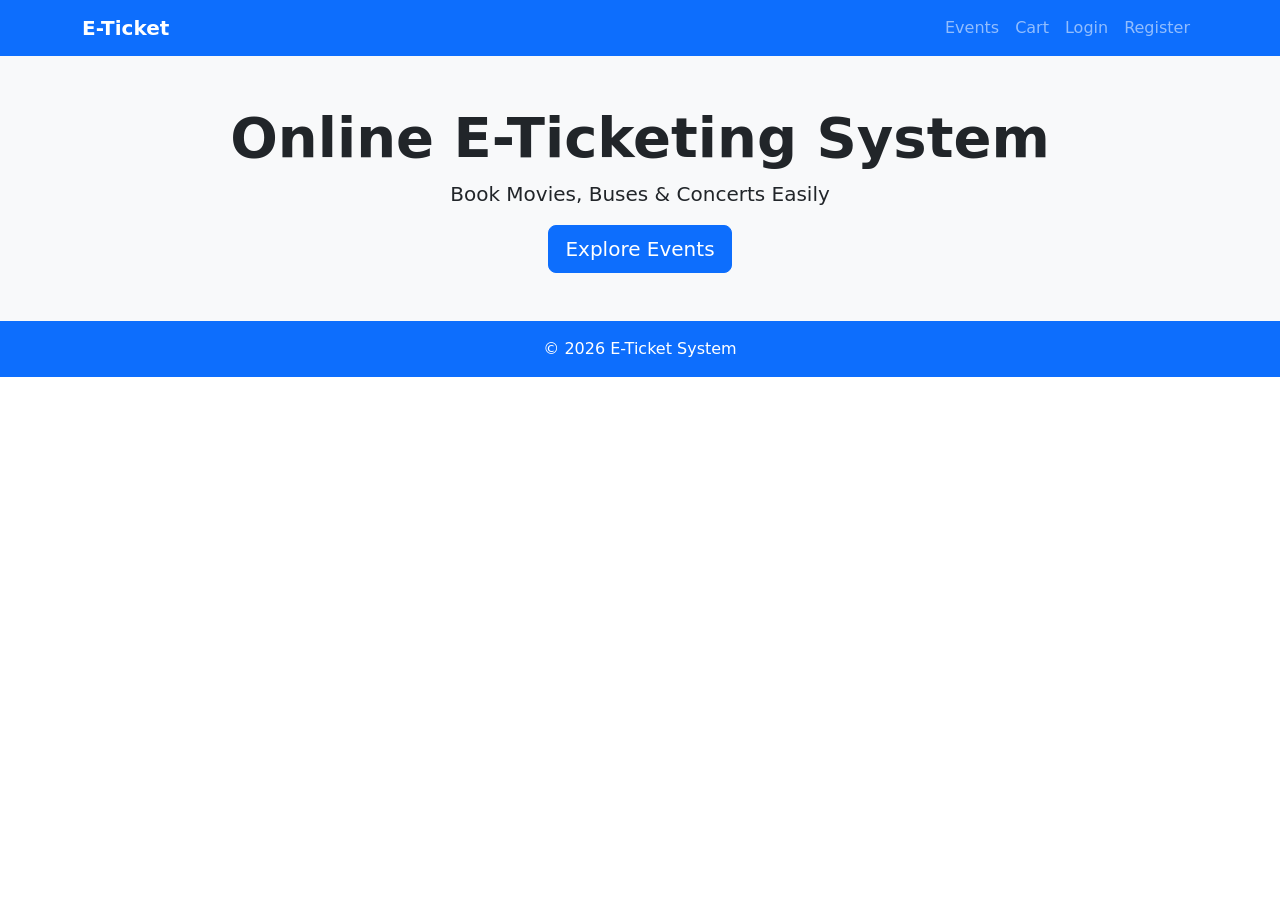
<file: index.html>
<!DOCTYPE html>
<html lang="en">
<head>
<meta charset="UTF-8">
<meta name="viewport" content="width=device-width, initial-scale=1">
<title>E-Ticket System</title>
<link href="https://cdn.jsdelivr.net/npm/bootstrap@5.3.2/dist/css/bootstrap.min.css" rel="stylesheet">
<link href="https://cdn.jsdelivr.net/npm/bootstrap-icons@1.11.3/font/bootstrap-icons.css" rel="stylesheet">
</head>

<body>

<!-- Navbar -->
<nav class="navbar navbar-expand-lg navbar-dark bg-primary">
<div class="container">
<a class="navbar-brand fw-bold" href="index.html">E-Ticket</a>
<button class="navbar-toggler" type="button" data-bs-toggle="collapse" data-bs-target="#nav">
<span class="navbar-toggler-icon"></span>
</button>

<div class="collapse navbar-collapse" id="nav">
<ul class="navbar-nav ms-auto">
<li class="nav-item"><a class="nav-link" href="events.html">Events</a></li>
<li class="nav-item"><a class="nav-link" href="cart.html">Cart</a></li>
<li class="nav-item"><a class="nav-link" href="login.html">Login</a></li>
<li class="nav-item"><a class="nav-link" href="register.html">Register</a></li>
</ul>
</div>
</div>
</nav>

<!-- Hero -->
<section class="bg-light text-center py-5">
<div class="container">
<h1 class="display-4 fw-bold">Online E-Ticketing System</h1>
<p class="lead">Book Movies, Buses & Concerts Easily</p>
<a href="events.html" class="btn btn-primary btn-lg">Explore Events</a>
</div>
</section>

<footer class="bg-primary text-white text-center py-3">
© 2026 E-Ticket System
</footer>

<script src="https://cdn.jsdelivr.net/npm/bootstrap@5.3.2/dist/js/bootstrap.bundle.min.js"></script>
</body>
</html>
</file>
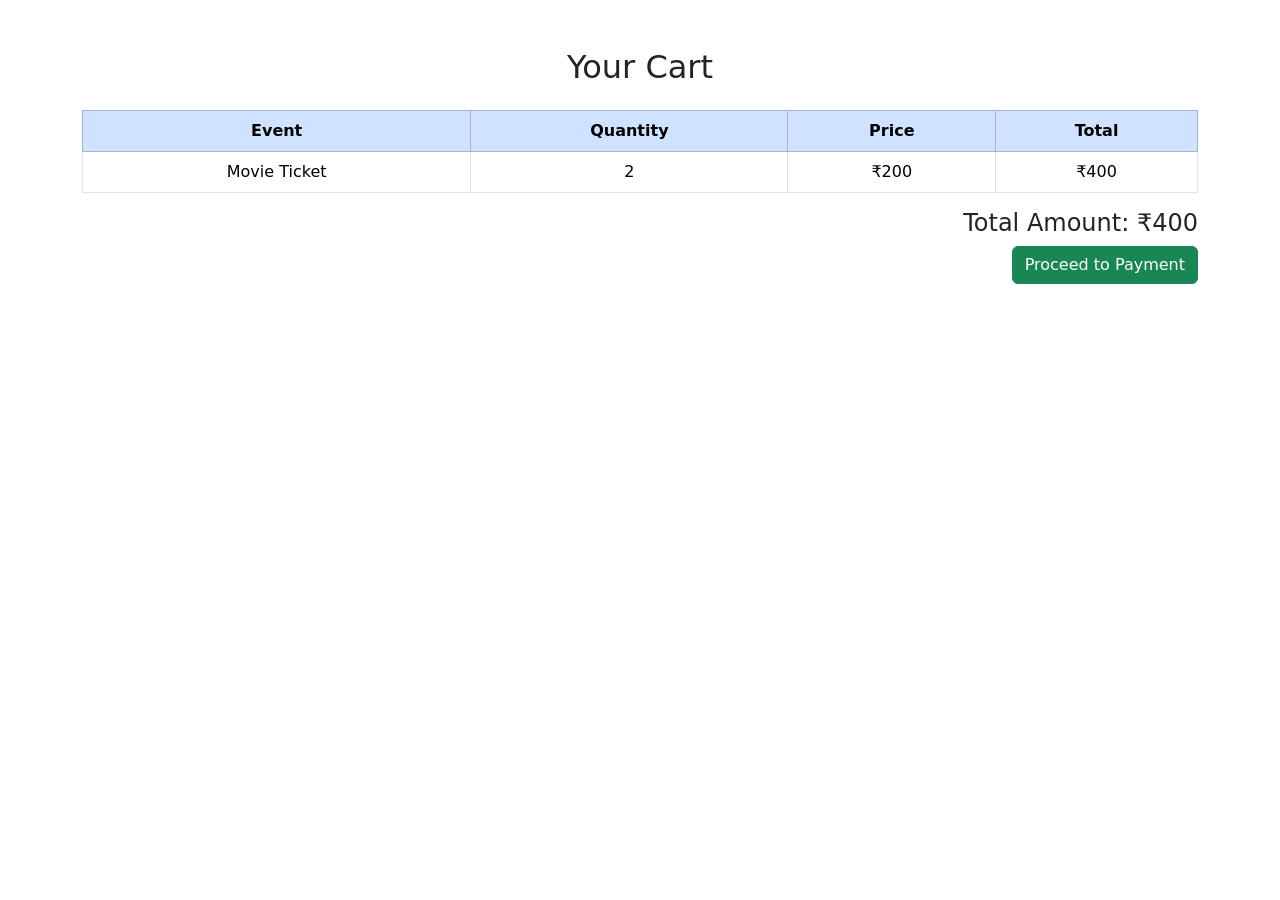
<file: cart.html>
<!DOCTYPE html>
<html>
<head>
<title>Cart</title>
<link href="https://cdn.jsdelivr.net/npm/bootstrap@5.3.2/dist/css/bootstrap.min.css" rel="stylesheet">
</head>
<body>

<div class="container py-5">
<h2 class="text-center mb-4">Your Cart</h2>

<table class="table table-bordered text-center">
<thead class="table-primary">
<tr>
<th>Event</th>
<th>Quantity</th>
<th>Price</th>
<th>Total</th>
</tr>
</thead>

<tbody>
<tr>
<td>Movie Ticket</td>
<td>2</td>
<td>₹200</td>
<td>₹400</td>
</tr>
</tbody>
</table>

<div class="text-end">
<h4>Total Amount: ₹400</h4>
<button class="btn btn-success">Proceed to Payment</button>
</div>

</div>

</body>
</html>
</file>
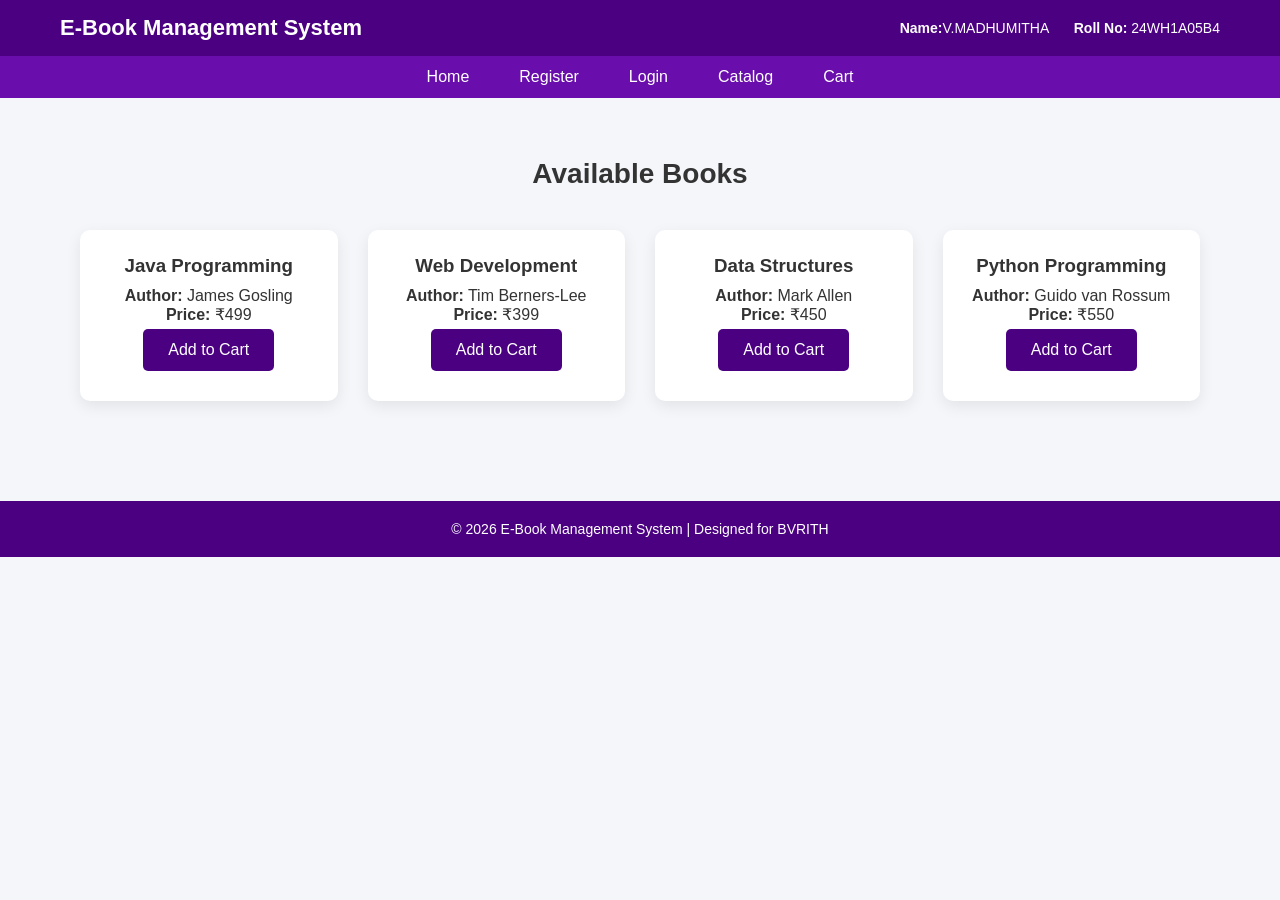
<file: catalog.html>
<!DOCTYPE html>
<html>
<head>
  <title>Catalog - E-Book Management System</title>
  <link rel="stylesheet" href="style.css">
</head>
<body>

<header class="main-header">
  <div class="logo">E-Book Management System</div>
  <div class="user-info">
    <span><strong>Name:</strong>V.MADHUMITHA</span>
    <span><strong>Roll No:</strong> 24WH1A05B4</span>
  </div>
</header>

<nav class="navbar">
  <a href="index.html">Home</a>
  <a href="register.html">Register</a>
  <a href="login.html">Login</a>
  <a href="catalog.html">Catalog</a>
  <a href="cart.html">Cart</a>
</nav>

<section class="catalog">
  <h2 class="section-title">Available Books</h2>

  <div class="book-grid">

    <div class="book-card">
      <h3>Java Programming</h3>
      <p><strong>Author:</strong> James Gosling</p>
      <p><strong>Price:</strong> ₹499</p>
      <a href="cart.html" class="btn secondary">Add to Cart</a>
    </div>

    <div class="book-card">
      <h3>Web Development</h3>
      <p><strong>Author:</strong> Tim Berners-Lee</p>
      <p><strong>Price:</strong> ₹399</p>
      <a href="cart.html" class="btn secondary">Add to Cart</a>
    </div>

    <div class="book-card">
      <h3>Data Structures</h3>
      <p><strong>Author:</strong> Mark Allen</p>
      <p><strong>Price:</strong> ₹450</p>
      <a href="cart.html" class="btn secondary">Add to Cart</a>
    </div>

    <div class="book-card">
      <h3>Python Programming</h3>
      <p><strong>Author:</strong> Guido van Rossum</p>
      <p><strong>Price:</strong> ₹550</p>
      <a href="cart.html" class="btn secondary">Add to Cart</a>
    </div>

  </div>
</section>

<footer>
  © 2026 E-Book Management System | Designed for BVRITH
</footer>

</body>
</html>
</file>
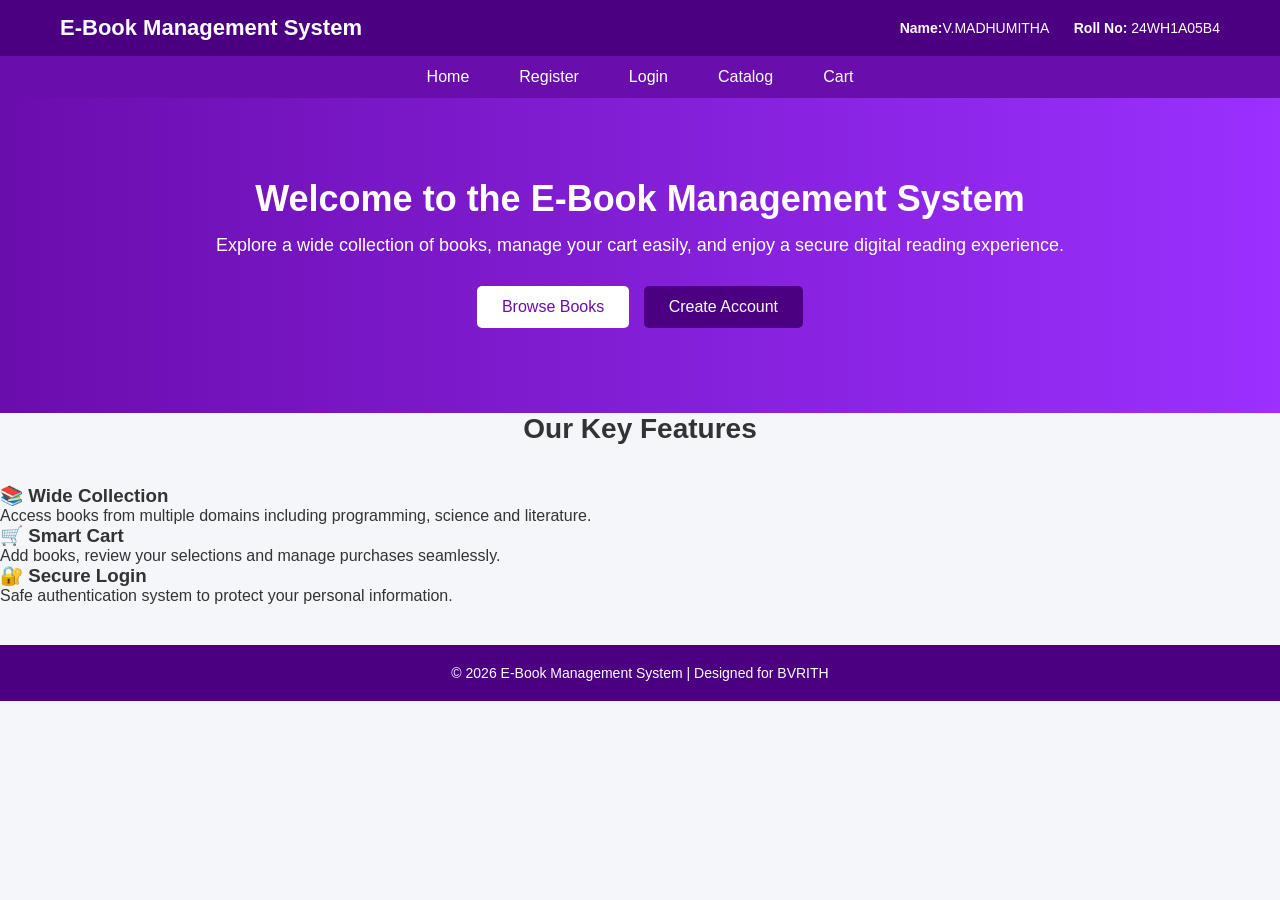
<file: ecommerce.html>
<!DOCTYPE html>
<html>
<head>
  <title>E-Book Management System</title>
  <link rel="stylesheet" href="style.css">
</head>
<body>

<!-- HEADER -->
<header class="main-header">
  <div class="logo">E-Book Management System</div>
  <div class="user-info">
    <span><strong>Name:</strong>V.MADHUMITHA</span>
    <span><strong>Roll No:</strong> 24WH1A05B4</span>
  </div>
</header>

<!-- NAVBAR -->
<nav class="navbar">
  <a href="index.html">Home</a>
  <a href="register.html">Register</a>
  <a href="login.html">Login</a>
  <a href="catalog.html">Catalog</a>
  <a href="cart.html">Cart</a>
</nav>

<!-- HERO SECTION -->
<section class="hero">
  <div class="hero-content">
    <h1>Welcome to the E-Book Management System</h1>
    <p>
      Explore a wide collection of books, manage your cart easily,
      and enjoy a secure digital reading experience.
    </p>

    <div class="hero-buttons">
      <a href="catalog.html" class="btn primary">Browse Books</a>
      <a href="register.html" class="btn secondary">Create Account</a>
    </div>
  </div>
</section>

<!-- FEATURES SECTION -->
<section class="features">
  <h2 class="section-title">Our Key Features</h2>

  <div class="feature-grid">

    <div class="feature-card">
      <h3>📚 Wide Collection</h3>
      <p>Access books from multiple domains including programming, science and literature.</p>
    </div>

    <div class="feature-card">
      <h3>🛒 Smart Cart</h3>
      <p>Add books, review your selections and manage purchases seamlessly.</p>
    </div>

    <div class="feature-card">
      <h3>🔐 Secure Login</h3>
      <p>Safe authentication system to protect your personal information.</p>
    </div>

  </div>
</section>

<!-- FOOTER -->
<footer>
  © 2026 E-Book Management System | Designed for BVRITH
</footer>

</body>
</html>
</file>
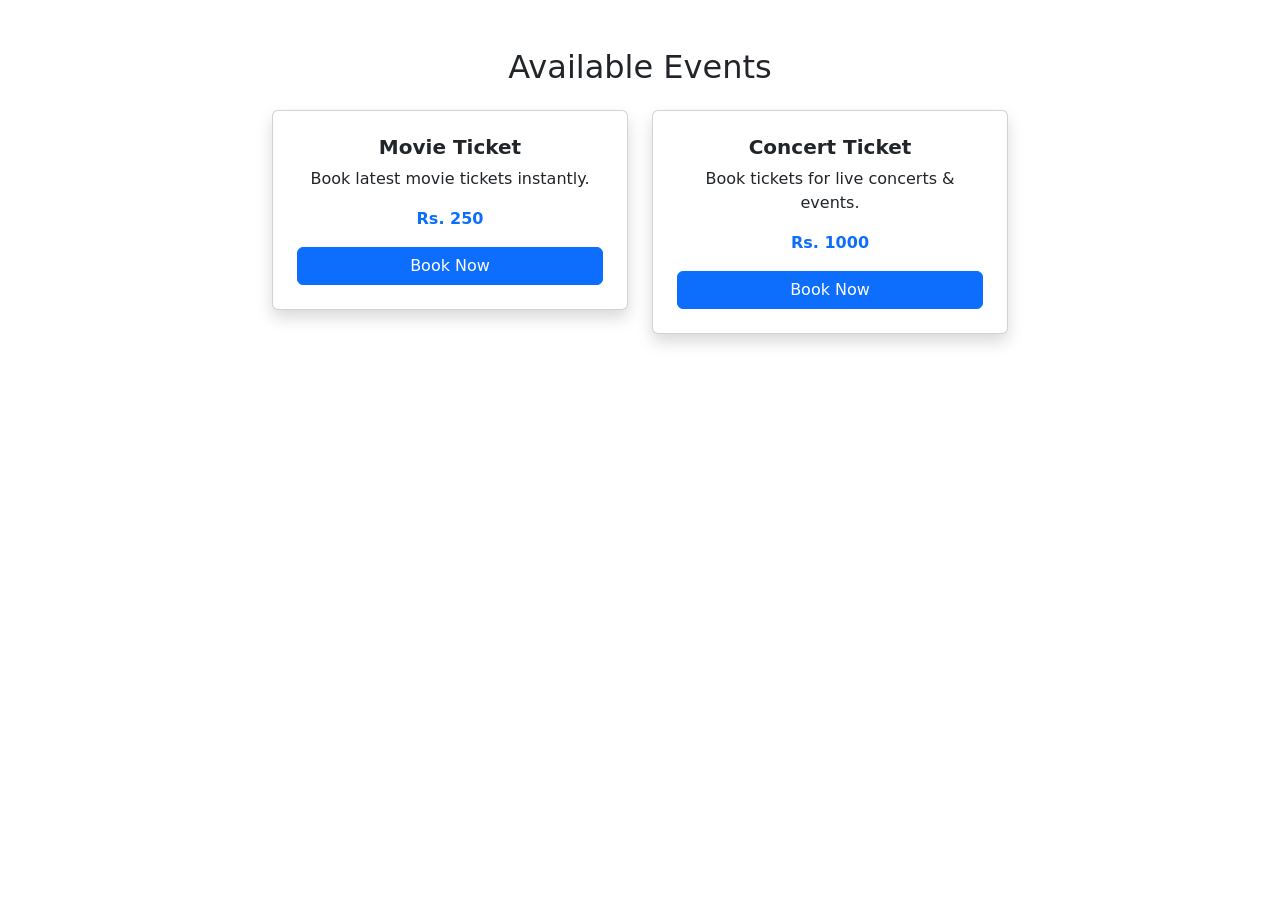
<file: events.html>
<!DOCTYPE html>
<html>
<head>
<title>Events</title>
<link href="https://cdn.jsdelivr.net/npm/bootstrap@5.3.2/dist/css/bootstrap.min.css" rel="stylesheet">
</head>
<body>

<div class="container py-5">
<h2 class="text-center mb-4">Available Events</h2>

<div class="row g-4 justify-content-center">

<!-- Movie Ticket -->
<div class="col-md-4">
<div class="card shadow text-center p-4">
<h5 class="fw-bold">Movie Ticket</h5>
<p>Book latest movie tickets instantly.</p>
<p class="fw-bold text-primary">Rs. 250</p>
<button class="btn btn-primary w-100">Book Now</button>
</div>
</div>

<!-- Concert Ticket -->
<div class="col-md-4">
<div class="card shadow text-center p-4">
<h5 class="fw-bold">Concert Ticket</h5>
<p>Book tickets for live concerts & events.</p>
<p class="fw-bold text-primary">Rs. 1000</p>
<button class="btn btn-primary w-100">Book Now</button>
</div>
</div>

</div>
</div>

</body>
</html>
</file>
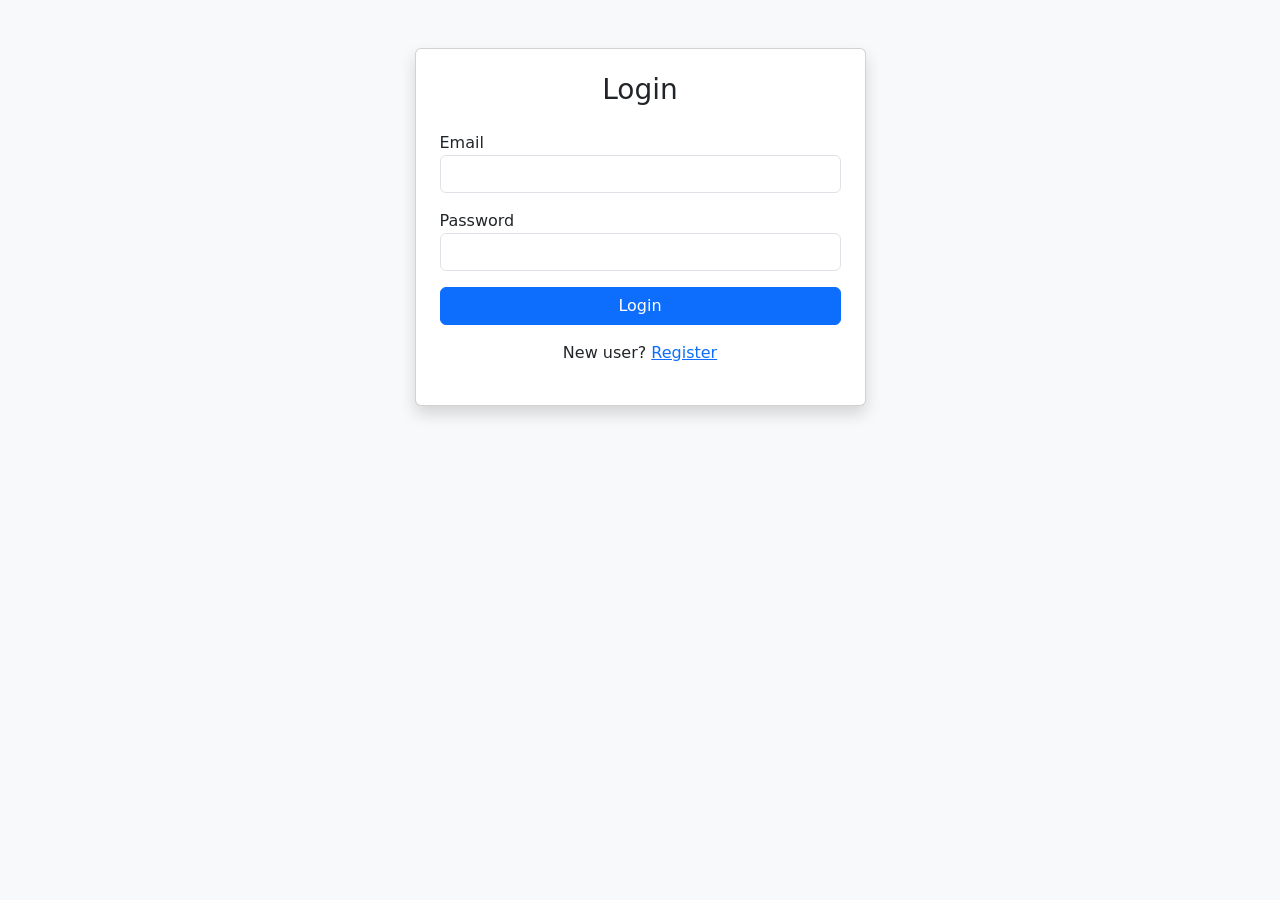
<file: login.html>
<!DOCTYPE html>
<html>
<head>
<title>Login</title>
<link href="https://cdn.jsdelivr.net/npm/bootstrap@5.3.2/dist/css/bootstrap.min.css" rel="stylesheet">
</head>
<body class="bg-light">

<div class="container py-5">
<div class="row justify-content-center">
<div class="col-md-5">
<div class="card shadow p-4">
<h3 class="text-center mb-4">Login</h3>

<form>
<div class="mb-3">
<label>Email</label>
<input type="email" class="form-control">
</div>

<div class="mb-3">
<label>Password</label>
<input type="password" class="form-control">
</div>

<button class="btn btn-primary w-100">Login</button>
</form>

<p class="text-center mt-3">
New user? <a href="register.html">Register</a>
</p>

</div>
</div>
</div>
</div>

</body>
</html>
</file>
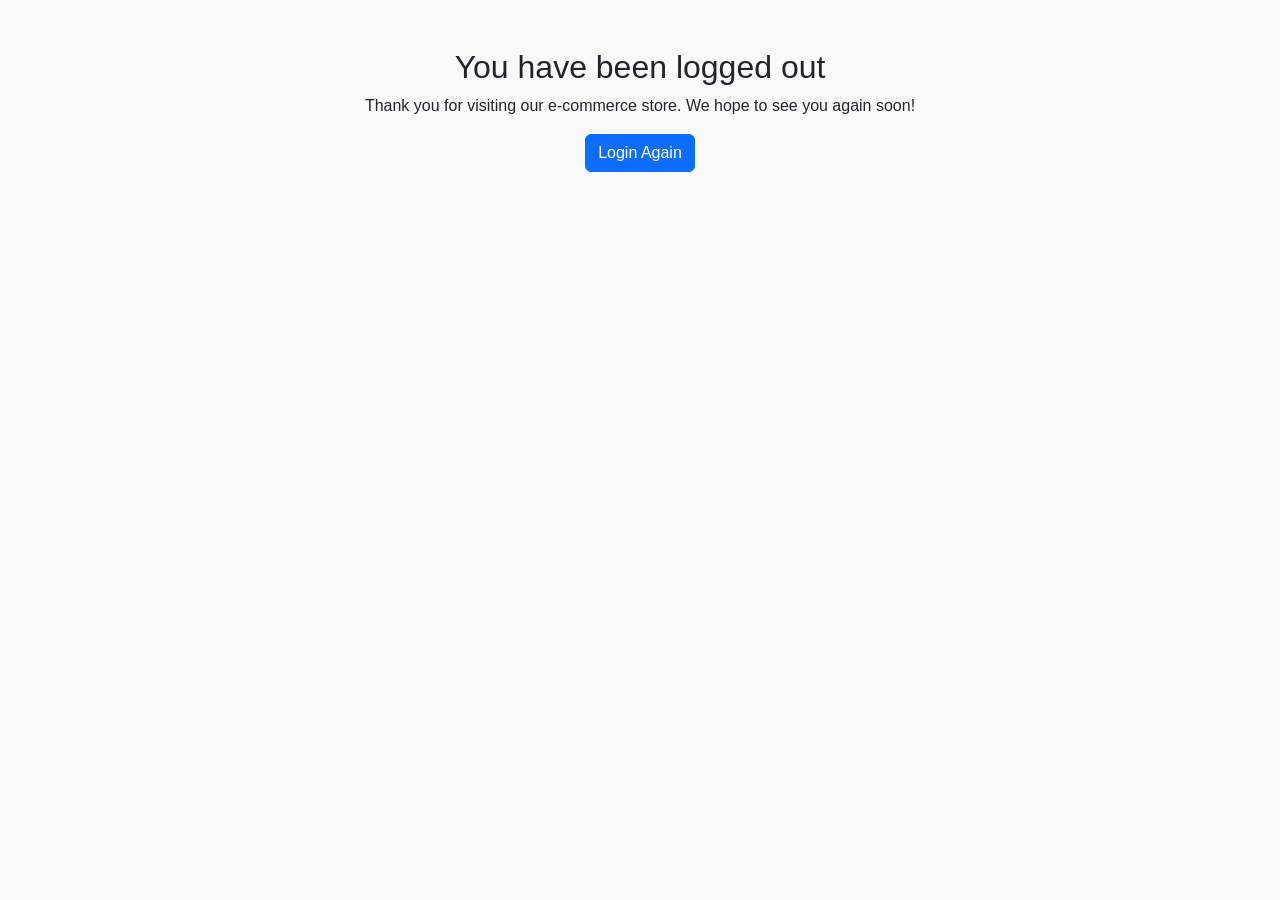
<file: logout.html>
<!DOCTYPE html> 
<html lang="en"> 
<head> 
<meta charset="UTF-8"> 
<meta name="viewport" content="width=device-width, initial-scale=1.0"> 
<title>Logout</title> 
<!-- Bootstrap CSS CDN --> 
<link href="https://cdn.jsdelivr.net/npm/bootstrap@5.3.0-alpha1/dist/css/bootstrap.min.css" rel="stylesheet"> <script src="https://cdn.jsdelivr.net/npm/@popperjs/core@2.11.6/dist/umd/popper.min.js"></script> <script src="https://cdn.jsdelivr.net/npm/bootstrap@5.3.0-alpha1/dist/js/bootstrap.min.js"></script> <style> 
/* General Styles */ 
body { 
margin: 0; 
font-family: Arial, sans-serif; 
background-color: #f9f9f9; 
} 
.container { 
margin-top: 20px; 
} 
.text-center { 
text-align: center; 
} 
</style> 
</head> 
<body>  
<div class="container mt-5"> 
<h2 class="text-center">You have been logged out</h2> 
<p class="text-center">Thank you for visiting our e-commerce store. We hope to see you again soon!</p> <div class="text-center"> 
<a href="login.html" class="btn btn-primary">Login Again</a> 
</div> 
</div> 
</body> 
</html>
</file>
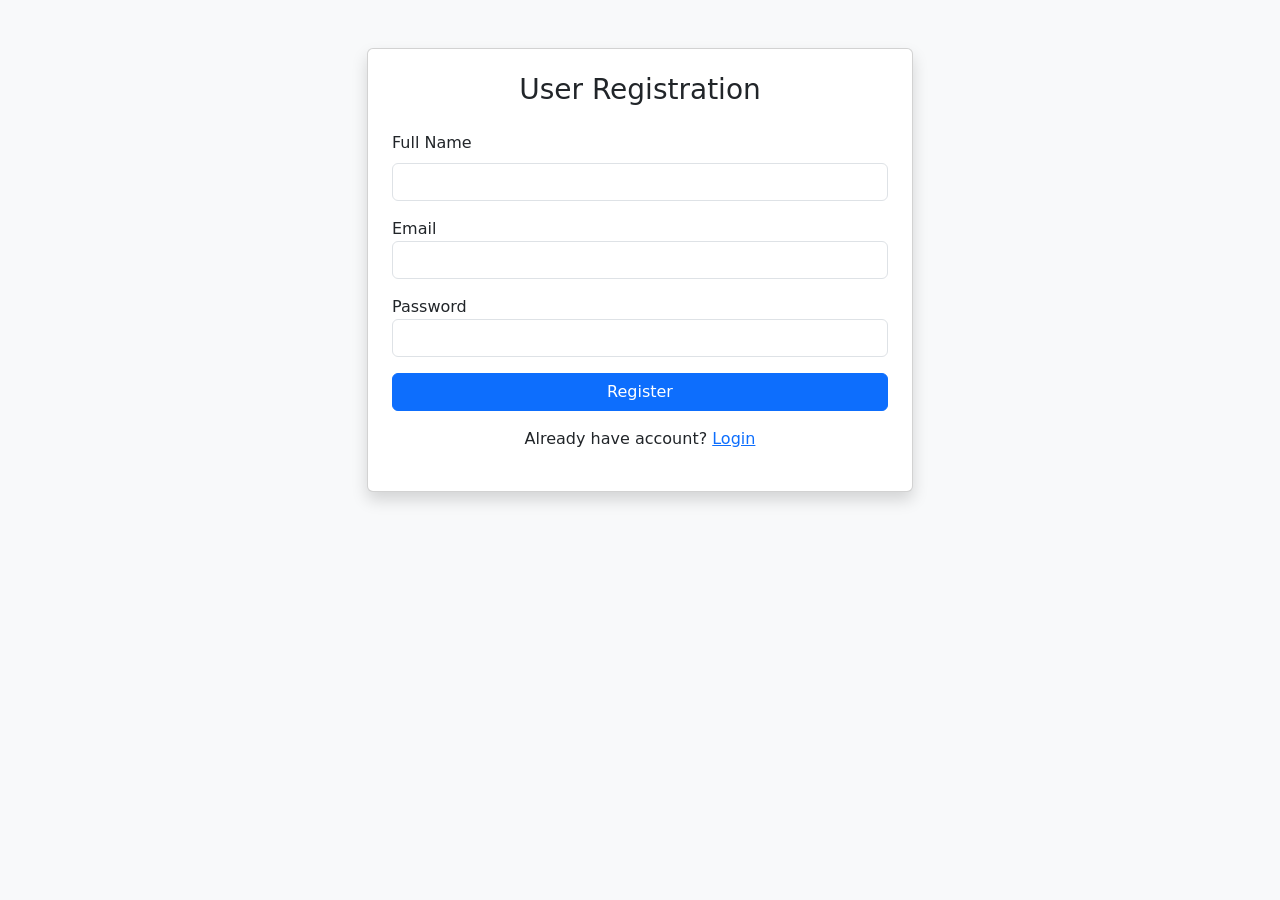
<file: register.html>
<!DOCTYPE html>
<html>
<head>
<title>Register</title>
<link href="https://cdn.jsdelivr.net/npm/bootstrap@5.3.2/dist/css/bootstrap.min.css" rel="stylesheet">
</head>
<body class="bg-light">

<div class="container py-5">
<div class="row justify-content-center">
<div class="col-md-6">
<div class="card shadow p-4">
<h3 class="text-center mb-4">User Registration</h3>

<form>
<div class="mb-3">
<label class="form-label">Full Name</label>
<input type="text" class="form-control">
</div>

<div class="mb-3">
<label>Email</label>
<input type="email" class="form-control">
</div>

<div class="mb-3">
<label>Password</label>
<input type="password" class="form-control">
</div>

<button class="btn btn-primary w-100">Register</button>
</form>

<p class="text-center mt-3">
Already have account? <a href="login.html">Login</a>
</p>

</div>
</div>
</div>
</div>

</body>
</html>
</file>
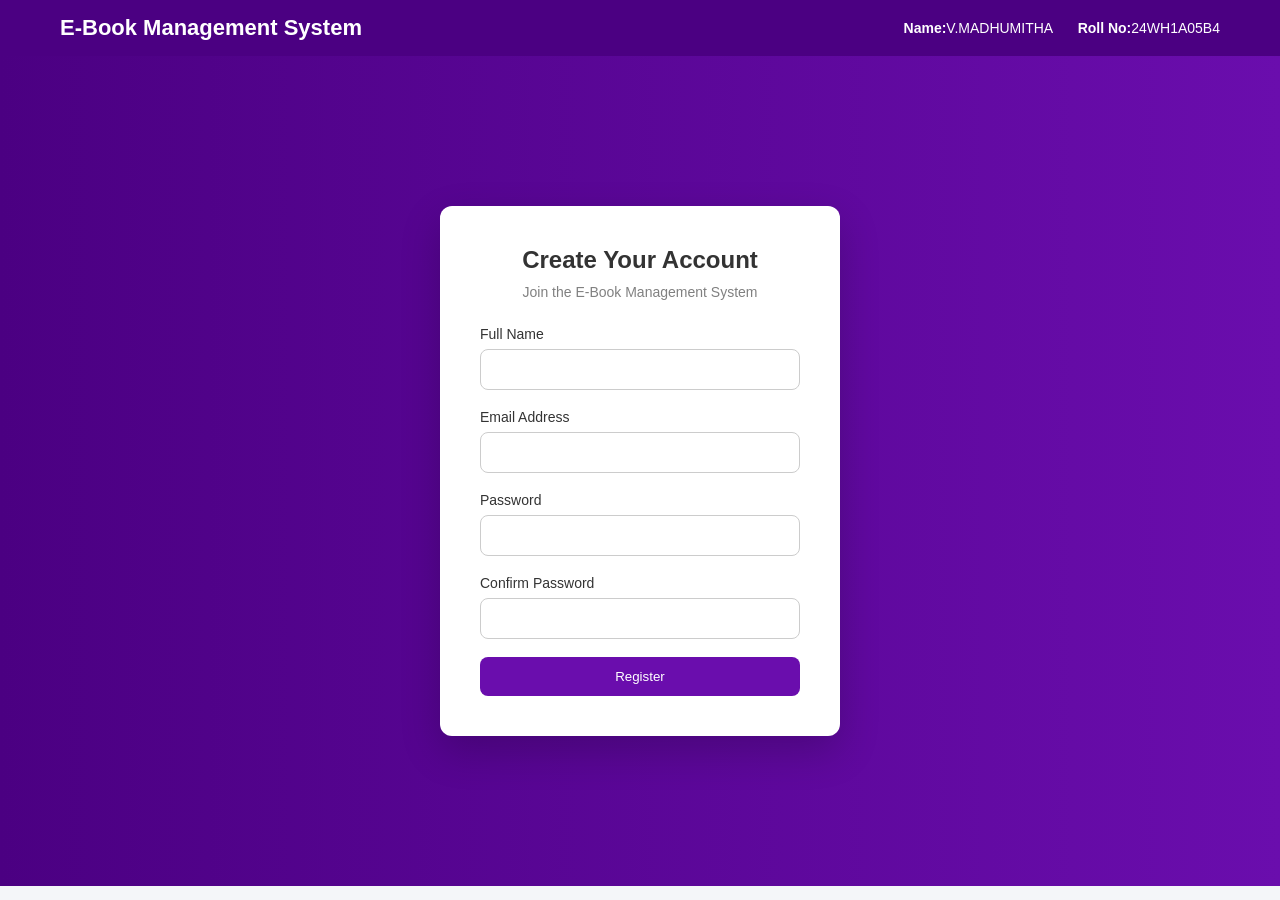
<file: registration.html>
<!DOCTYPE html>
<html>
<head>
  <title>Register  - E-Book System</title>
  <link rel="stylesheet" href="style.css">
</head>
<body>

<!-- Header -->
<header class="main-header">
  <div class="logo">E-Book Management System</div>
  <div class="user-info">
    <span><strong>Name:</strong>V.MADHUMITHA</span>
    <span><strong>Roll No:</strong>24WH1A05B4</span>
  </div>
</header>

<!-- Register Section -->
<div class="auth-container">
  <div class="auth-box">
    <h2>Create Your Account</h2>
    <p class="subtitle">Join the E-Book Management System</p>

    <form>
      <div class="input-group">
        <label>Full Name</label>
        <input type="text" required>
      </div>

      <div class="input-group">
        <label>Email Address</label>
        <input type="email" required>
      </div>

      <div class="input-group">
        <label>Password</label>
        <input type="password" required>
      </div>

      <div class="input-group">
        <label>Confirm Password</label>
        <input type="password" required>
      </div>

      <button type="submit" class="auth-btn">Register</button>
    </form>
  </div>
</div>

</body>
</html>
</file>
<file: style.css>
/* =========================
   GLOBAL RESET
========================= */
* {
  margin: 0;
  padding: 0;
  box-sizing: border-box;
  font-family: 'Segoe UI', sans-serif;
}

body {
  background: #f4f6f9;
  color: #333;
}

/* =========================
   HEADER
========================= */
.main-header {
  background: #4B0082; /* Thick purple */
  color: white;
  padding: 15px 60px;
  display: flex;
  justify-content: space-between;
  align-items: center;
}

.main-header .logo {
  font-size: 22px;
  font-weight: bold;
}

.user-info span {
  margin-left: 20px;
  font-size: 14px;
}

/* =========================
   NAVIGATION
========================= */
.navbar {
  background: #6A0DAD; /* Purple */
  display: flex;
  justify-content: center;
  padding: 12px 0;
}

.navbar a {
  color: white;
  text-decoration: none;
  margin: 0 25px;
  font-size: 16px;
  transition: 0.3s;
}

.navbar a:hover {
  color: #dda0dd; /* Light purple hover */
}

/* =========================
   HERO SECTION (INDEX)
========================= */
.hero {
  text-align: center;
  padding: 80px 20px;
  background: linear-gradient(to right, #6A0DAD, #9b30ff); /* Purple gradient */
  color: white;
}

.hero h1 {
  font-size: 36px;
  margin-bottom: 15px;
}

.hero p {
  font-size: 18px;
  margin-bottom: 25px;
}

.btn {
  padding: 12px 25px;
  border-radius: 5px;
  text-decoration: none;
  margin: 5px;
  font-weight: 500;
  display: inline-block;
  transition: 0.3s;
}

.primary {
  background: white;
  color: #6A0DAD;
}

.primary:hover {
  background: #f1f1f1;
}

.secondary {
  background: #4B0082;
  color: white;
}

.secondary:hover {
  background: #3a0066;
}

/* =========================
   AUTH PAGES (LOGIN & REGISTER)
========================= */
.auth-container {
  min-height: calc(100vh - 70px);
  display: flex;
  justify-content: center;
  align-items: center;
  background: linear-gradient(to right, #4B0082, #6A0DAD);
}

.auth-box {
  background: white;
  width: 400px;
  padding: 40px;
  border-radius: 12px;
  box-shadow: 0 15px 40px rgba(0,0,0,0.2);
  text-align: center;
}

.auth-box h2 {
  margin-bottom: 10px;
  font-size: 24px;
}

.subtitle {
  color: gray;
  margin-bottom: 25px;
  font-size: 14px;
}

.input-group {
  text-align: left;
  margin-bottom: 18px;
}

.input-group label {
  font-size: 14px;
  font-weight: 500;
}

.input-group input {
  width: 100%;
  padding: 12px;
  margin-top: 6px;
  border-radius: 8px;
  border: 1px solid #ccc;
  transition: 0.3s;
}

.input-group input:focus {
  border-color: #6A0DAD;
  outline: none;
  box-shadow: 0 0 8px rgba(106,13,173,0.3);
}

.auth-btn {
  width: 100%;
  padding: 12px;
  background: #6A0DAD;
  color: white;
  border: none;
  border-radius: 8px;
  cursor: pointer;
  transition: 0.3s;
}

.auth-btn:hover {
  background: #4B0082;
}

/* =========================
   CATALOG
========================= */
.catalog {
  padding: 60px 80px;
}

.section-title {
  text-align: center;
  margin-bottom: 40px;
  font-size: 28px;
}

.book-grid {
  display: grid;
  grid-template-columns: repeat(auto-fit, minmax(250px, 1fr));
  gap: 30px;
}

.book-card {
  background: white;
  padding: 25px;
  border-radius: 10px;
  text-align: center;
  box-shadow: 0 5px 15px rgba(0,0,0,0.08);
  transition: 0.3s;
}

.book-card:hover {
  transform: translateY(-5px);
}

.book-card h3 {
  margin-bottom: 10px;
}

/* =========================
   CART
========================= */
.cart-section {
  padding: 60px 80px;
}

.cart-table {
  width: 100%;
  border-collapse: collapse;
  background: white;
  box-shadow: 0 5px 15px rgba(0,0,0,0.08);
}

.cart-table th,
.cart-table td {
  padding: 15px;
  text-align: center;
  border-bottom: 1px solid #ddd;
}

.cart-table th {
  background: #4B0082;
  color: white;
}

.total {
  text-align: right;
  margin-top: 20px;
  font-weight: bold;
  color: #4B0082;
}

/* =========================
   FOOTER
========================= */
footer {
  text-align: center;
  padding: 20px;
  background: #4B0082;
  color: white;
  font-size: 14px;
  margin-top: 40px;
}
</file>
